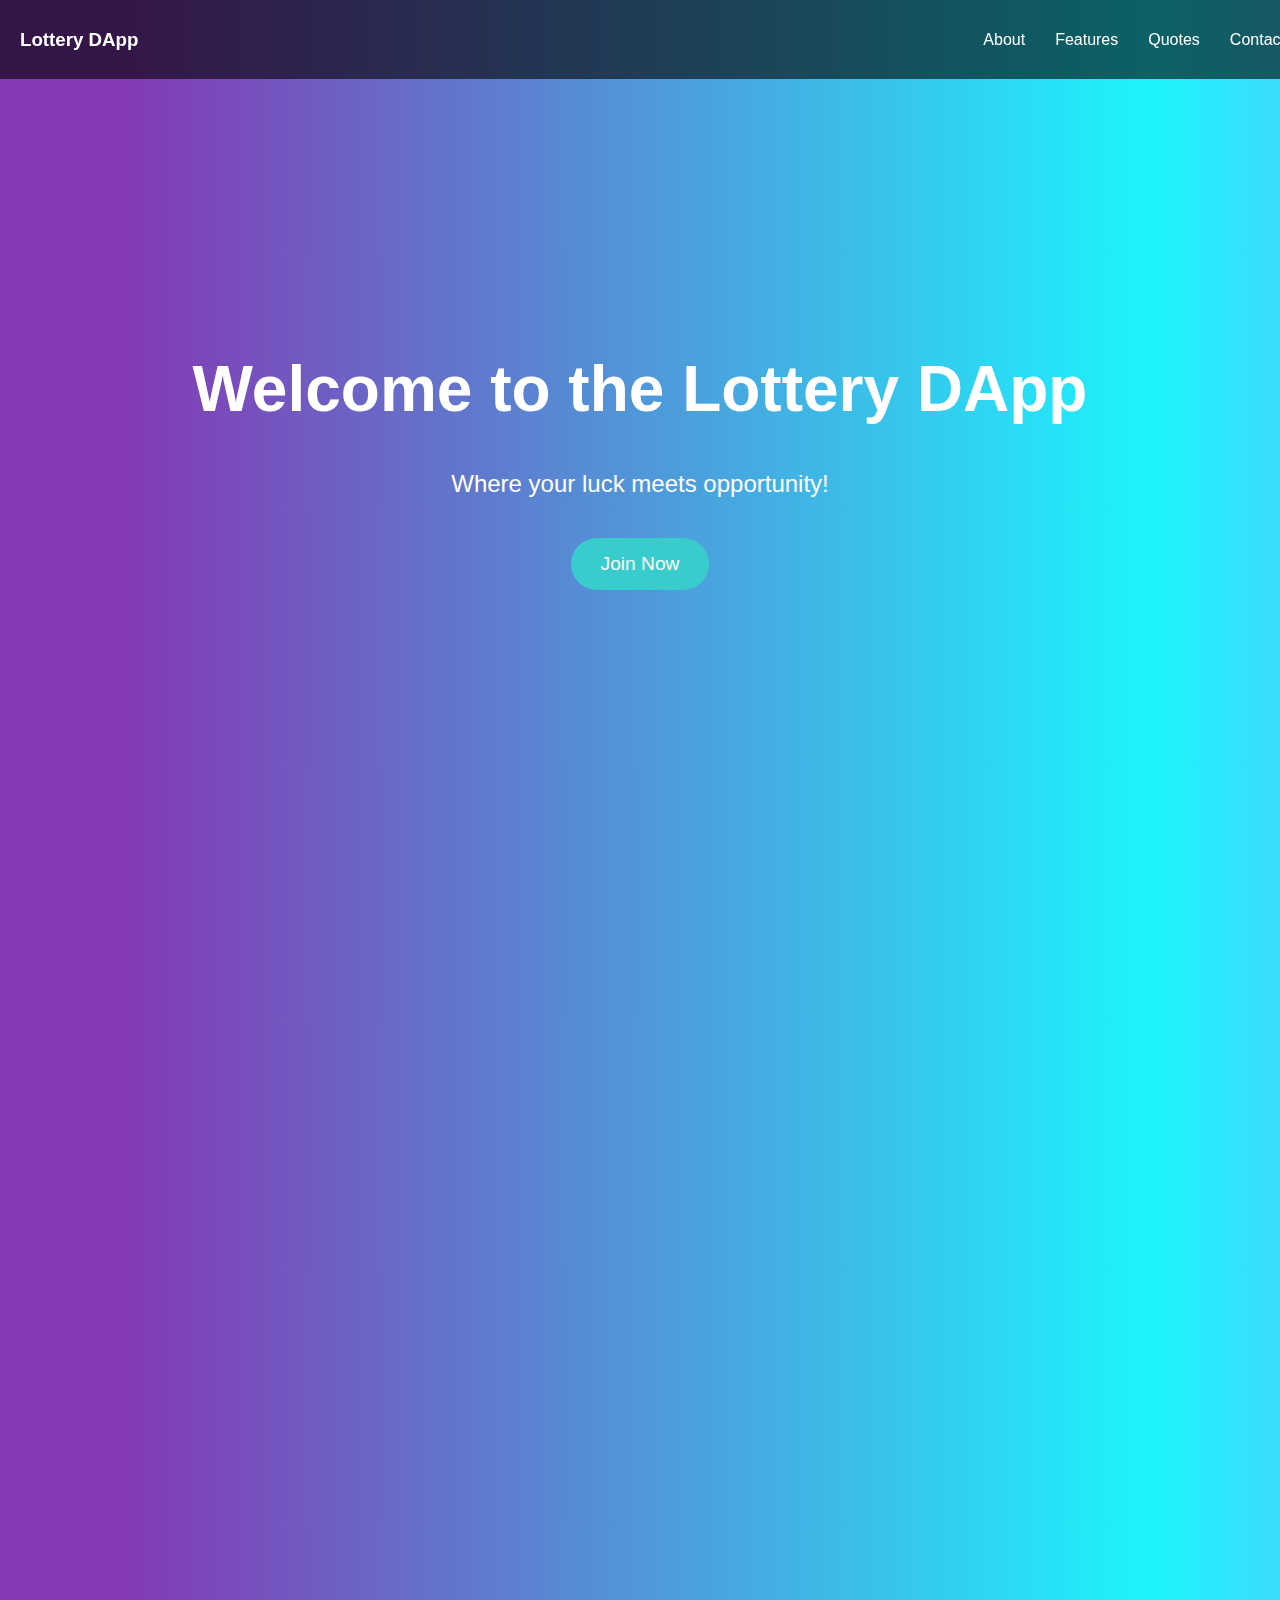
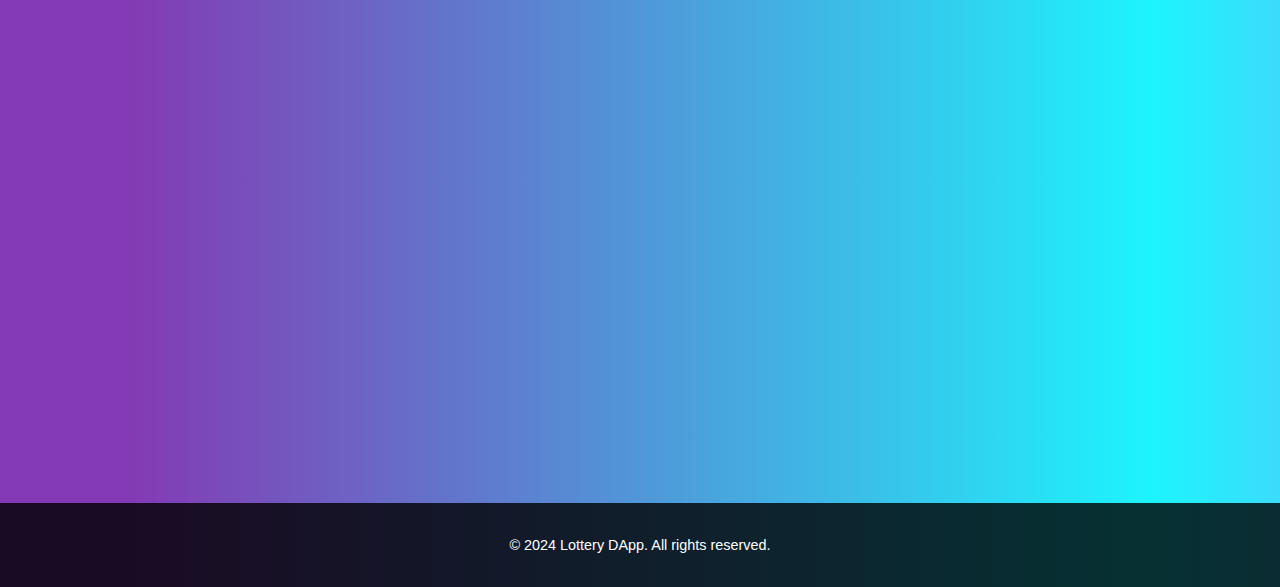
<file: index.html>
<!DOCTYPE html>
<html lang="en">
<head>
    <meta charset="UTF-8">
    <meta name="viewport" content="width=device-width, initial-scale=1.0">
    <title>Lottery DApp Landing Page</title>
    <style>
        /* General Styles */
        body {
            margin: 0;
            font-family: 'Source Sans Pro', sans-serif;
            background: linear-gradient(90deg, rgba(131,58,180,1) 5%, rgba(29,244,253,1) 45%, rgba(255,62,238,1) 83%);
            background-size: 200% 200%;
            animation: gradientShift 10s ease infinite;
            color: white;
            overflow-x: hidden;
        }

        /* Navbar */
        nav {
            position: fixed;
            top: 0;
            left: 0;
            width: 100%;
            background: rgba(0, 0, 0, 0.6);
            padding: 10px 20px;
            display: flex;
            justify-content: space-between;
            align-items: center;
            z-index: 1000;
        }

        nav ul {
            list-style: none;
            display: flex;
            margin: 0;
            padding: 0;
        }

        nav ul li {
            margin: 0 15px;
        }

        nav ul li a {
            text-decoration: none;
            color: white;
            font-size: 1rem;
            transition: color 0.3s ease;
        }

        nav ul li a:hover {
            color: #1DF4FD;
        }

        .hero {
            height: 100vh;
            display: flex;
            flex-direction: column;
            align-items: center;
            justify-content: center;
            text-align: center;
            padding: 0 20px;
        }

        .hero h1 {
            font-size: 4rem;
            margin-bottom: 20px;
        }

        .hero p {
            font-size: 1.5rem;
            margin-bottom: 40px;
        }

        .hero button {
            padding: 15px 30px;
            font-size: 1.2rem;
            background: #38CCCC;
            color: white;
            border: none;
            border-radius: 30px;
            cursor: pointer;
            transition: transform 0.3s ease, background-color 0.3s ease;
        }

        .hero button:hover {
            transform: scale(1.1);
            background: white;
            color: #38CCCC;
        }

        /* Sections */
        section {
            padding: 100px 20px;
            text-align: center;
        }

        section h2 {
            font-size: 2.5rem;
            margin-bottom: 20px;
        }

        section p {
            font-size: 1.2rem;
            margin-bottom: 20px;
        }

        .quote {
            font-style: italic;
            font-size: 1.5rem;
            color: #FFD700;
            margin: 40px auto;
            max-width: 800px;
        }

        .scroll-animation {
            opacity: 0;
            transform: translateY(50px);
            transition: all 1s ease;
        }

        .scroll-animation.visible {
            opacity: 1;
            transform: translateY(0);
        }

        /* Footer */
        footer {
            padding: 20px;
            text-align: center;
            background: rgba(0, 0, 0, 0.8);
            color: white;
            font-size: 0.9rem;
        }

        /* Keyframes */
        @keyframes gradientShift {
            0% { background-position: 0% 50%; }
            50% { background-position: 100% 50%; }
            100% { background-position: 0% 50%; }
        }

        /* Media Queries */
        @media (max-width: 768px) {
            .hero h1 {
                font-size: 3rem;
            }

            .hero p {
                font-size: 1.2rem;
            }
        }

        @media (max-width: 480px) {
            nav ul li {
                margin: 0 10px;
            }

            .hero h1 {
                font-size: 2.5rem;
            }
        }
    </style>
</head>
<body>
    <nav>
        <h3>Lottery DApp</h3>
        <ul>
            <li><a href="#about">About</a></li>
            <li><a href="#features">Features</a></li>
            <li><a href="#quotes">Quotes</a></li>
            <li><a href="#footer">Contact</a></li>
        </ul>
    </nav>

    <div class="hero">
        <h1>Welcome to the Lottery DApp</h1>
        <p>Where your luck meets opportunity!</p>
        <button onclick="window.location.href='lottery.html'">Join Now</button>
    </div>

    <section id="about" class="scroll-animation">
        <h2>About Lottery DApp</h2>
        <p>Experience a decentralized, fair, and transparent lottery system powered by blockchain technology. Your ticket to fortune is just a click away.</p>
    </section>

    <section id="features" class="scroll-animation">
        <h2>Features</h2>
        <p>Secure transactions, instant payouts, and equal opportunities for all participants.</p>
    </section>

    <section id="quotes" class="scroll-animation">
        <h2>Luck Quotes</h2>
        <p class="quote">"Luck is what happens when preparation meets opportunity." - Seneca</p>
        <p class="quote">"The harder you work, the luckier you get." - Gary Player</p>
        <p class="quote">"Fortune favors the bold." - Latin Proverb</p>
    </section>

    <footer id="footer">
        <p>&copy; 2024 Lottery DApp. All rights reserved.</p>
    </footer>

    <script>
        // Scroll Animation
        const scrollElements = document.querySelectorAll(".scroll-animation");

        const elementInView = (el, dividend = 1) => {
            const elementTop = el.getBoundingClientRect().top;
            return (
                elementTop <= (window.innerHeight || document.documentElement.clientHeight) / dividend
            );
        };

        const displayScrollElement = (element) => {
            element.classList.add("visible");
        };

        const hideScrollElement = (element) => {
            element.classList.remove("visible");
        };

        const handleScrollAnimation = () => {
            scrollElements.forEach((el) => {
                if (elementInView(el, 1.25)) {
                    displayScrollElement(el);
                } else {
                    hideScrollElement(el);
                }
            });
        };

        window.addEventListener("scroll", () => {
            handleScrollAnimation();
        });
    </script>
</body>
</html>
</file>
